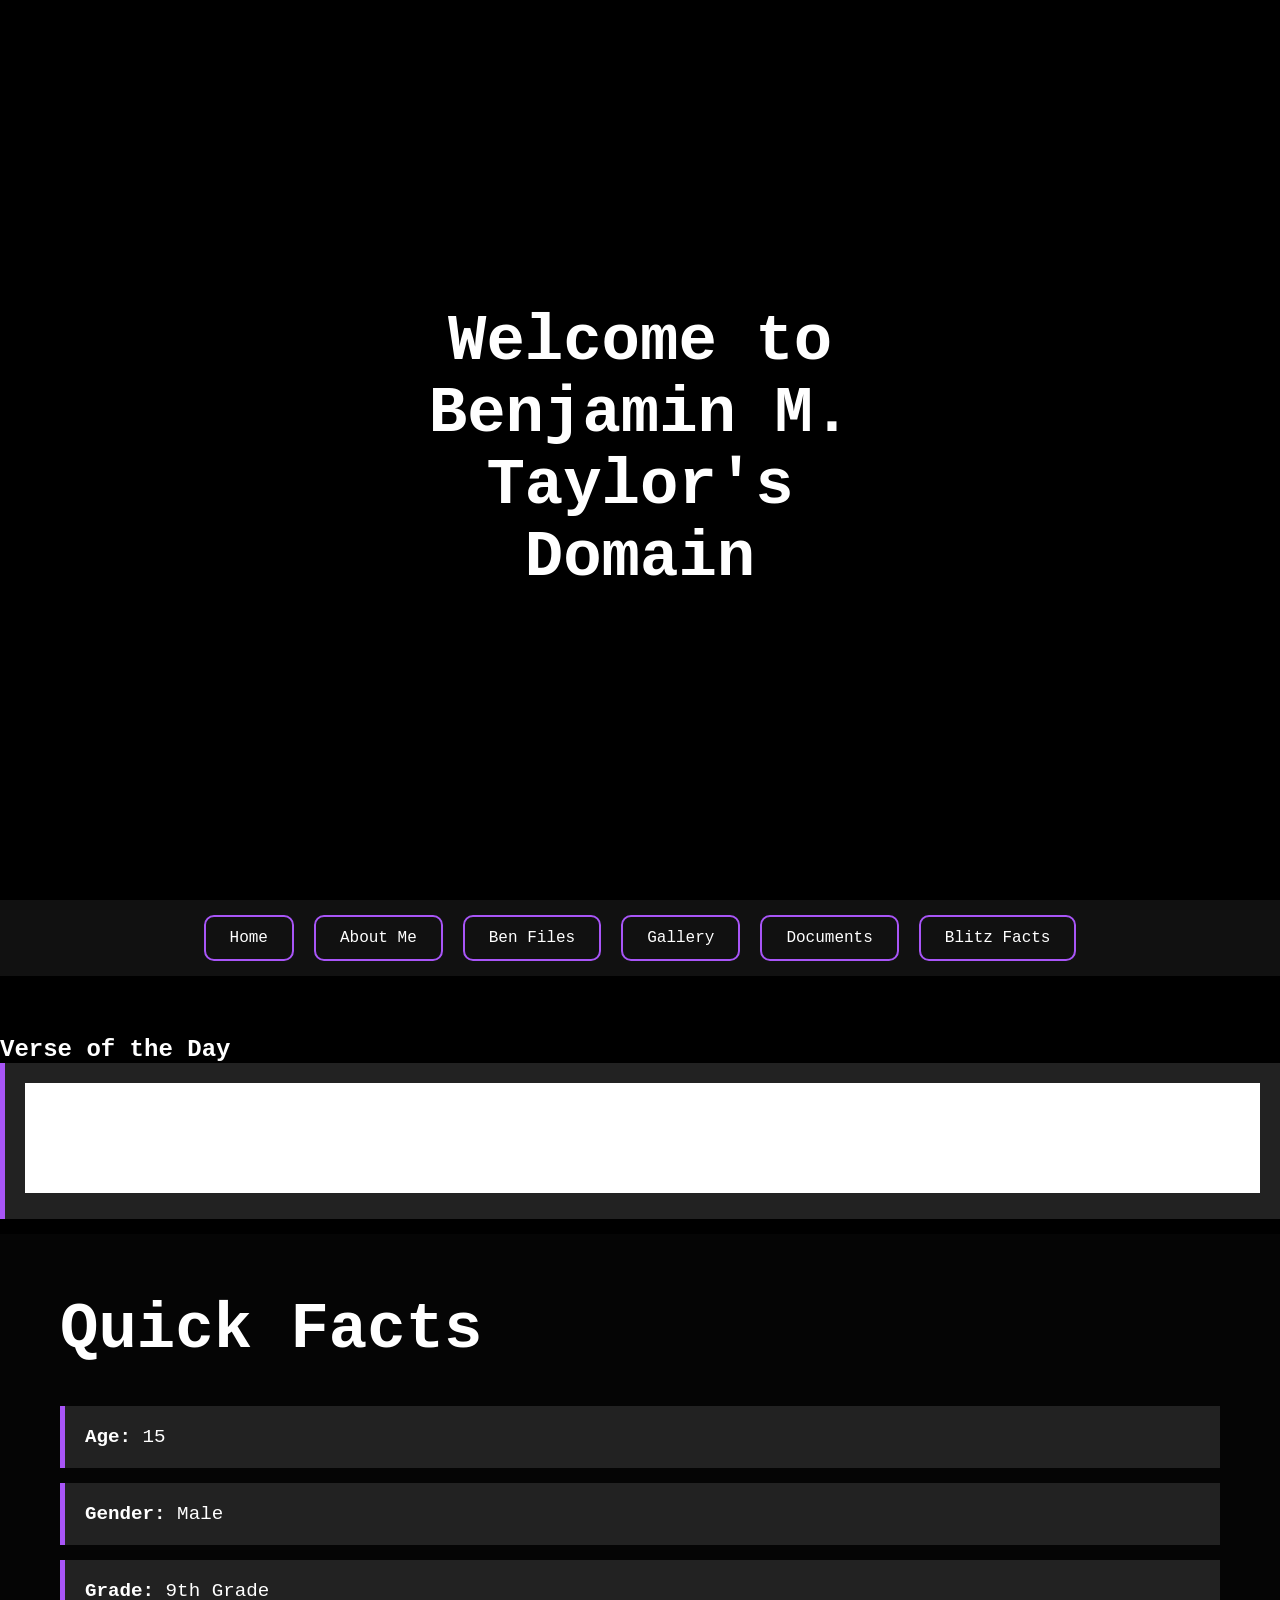
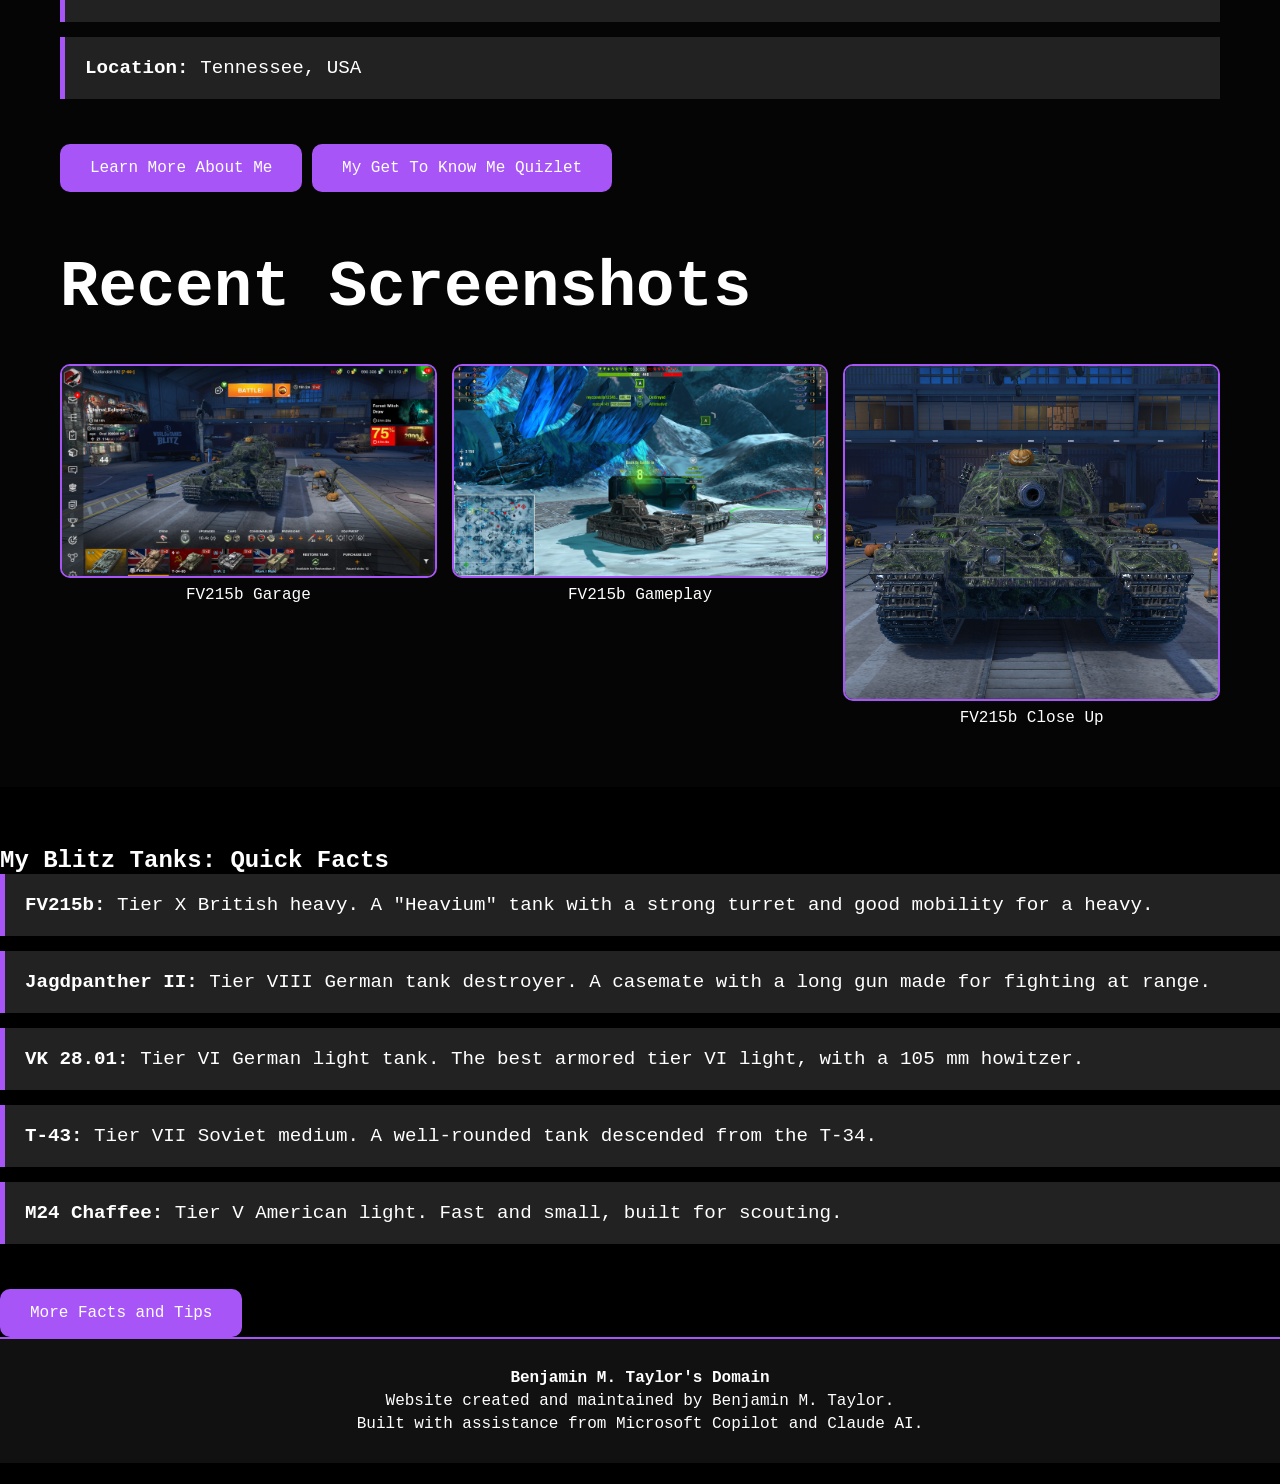
<file: index.html>
<!DOCTYPE html>
<html lang="en">
<head>
    <meta property="og:type" content="website">
<meta property="og:title" content="Benjamin M. Taylor's Domain">
<meta property="og:description" content="Welcome to my website! Aviation, gaming, my Stealth Alpha Force book series, and more.">
<meta property="og:url" content="https://flamefame296.github.io/">
<meta property="og:image" content="https://flamefame296.github.io/preview.png">
<meta name="twitter:card" content="summary_large_image">
    <meta charset="UTF-8">
    <meta name="viewport" content="width=device-width, initial-scale=1.0">
    <title>Benjamin M. Taylor's Domain</title>

<link rel="icon" type="image/png" href="favicon.png">
    
    <link rel="stylesheet" href="style.css">
</head>
<body>

 <section class="hero">

    <video autoplay muted loop playsinline id="bg-video">
        <source src="Domain.mp4" type="video/mp4">
    </video>

    <div class="overlay">
        <h1>Welcome to<br>Benjamin M. Taylor's Domain</h1>
    </div>

</section>

<nav class="navbar">
    <a href="index.html">Home</a>
    <a href="aboutme.html">About Me</a>
    <a href="benfiles.html">Ben Files</a>
    <a href="gallery.html">Gallery</a>
    <a href="Documents.html">Documents</a>
    <a href="Blitz_Facts_and_Tips.html">Blitz Facts</a>
</nav>
    <h2 style="margin-top:60px;">Verse of the Day</h2>
<div class="fact-box">
    <iframe
        src="https://search.biblegateway.com/votd/get/?format=html&version=NIV"
        style="width:100%; height:110px; border:0; background:#fff;"
        title="Bible Gateway Verse of the Day">
        View Verse of the Day
    </iframe>
</div>
    <section class="facts">

        <h2>Quick Facts</h2>

        <div class="fact-box">
            <strong>Age:</strong> 15
        </div>

        <div class="fact-box">
            <strong>Gender:</strong> Male
        </div>

        <div class="fact-box">
            <strong>Grade:</strong> 9th Grade
        </div>

        <div class="fact-box">
            <strong>Location:</strong> Tennessee, USA
        </div>

        <a class="about-button" href="aboutme.html">
            Learn More About Me
        </a>

 <a class="about-button" href="https://quizlet.com/1212696543/get-to-know-benjamin-m-taylor-flash-cards/?funnelUUID=0e22ae60-6f8d-4d98-90e1-a7be0c2a24ff" target="_blank" rel="noopener noreferrer">
            My Get To Know Me Quizlet
        </a>
        
<h2 style="margin-top:60px;">Recent Screenshots</h2>

<div class="photo-grid">

    <div class="photo-card">
        <img src="FV215b_Garage.png"
             alt="FV215b Garage Screenshot"
             width="600">

        <p>FV215b Garage</p>
    </div>

    <div class="photo-card">
        <img src="FV215b_Game1.png"
             alt="FV215b Gameplay Screenshot"
             width="600">

        <p>FV215b Gameplay</p>
    </div>
    
            <div class="photo-card">
        <img src="FV215b_Close_Up.png"
             alt="FV215b Close Up Screenshot"
             width="600">

          <p>FV215b Close Up</p>
      </div>   <!-- closes photo-card -->
  </div>       <!-- closes photo-grid -->
  </section>
        <h2 style="margin-top:60px;">My Blitz Tanks: Quick Facts</h2>

<div class="fact-box">
    <strong>FV215b:</strong> Tier X British heavy. A "Heavium" tank with a strong turret and good mobility for a heavy.
</div>

<div class="fact-box">
    <strong>Jagdpanther II:</strong> Tier VIII German tank destroyer. A casemate with a long gun made for fighting at range.
</div>

<div class="fact-box">
    <strong>VK 28.01:</strong> Tier VI German light tank. The best armored tier VI light, with a 105 mm howitzer.
</div>

<div class="fact-box">
    <strong>T-43:</strong> Tier VII Soviet medium. A well-rounded tank descended from the T-34.
</div>

<div class="fact-box">
    <strong>M24 Chaffee:</strong> Tier V American light. Fast and small, built for scouting.
</div>

<a class="about-button" href="Blitz_Facts_and_Tips.html">More Facts and Tips</a>
    </section>
<footer>
    <p><strong>Benjamin M. Taylor's Domain</strong></p>
    <p>Website created and maintained by Benjamin M. Taylor.</p>
    <p>Built with assistance from Microsoft Copilot and Claude AI.</p>
</footer>
</body>
</html>
</file>
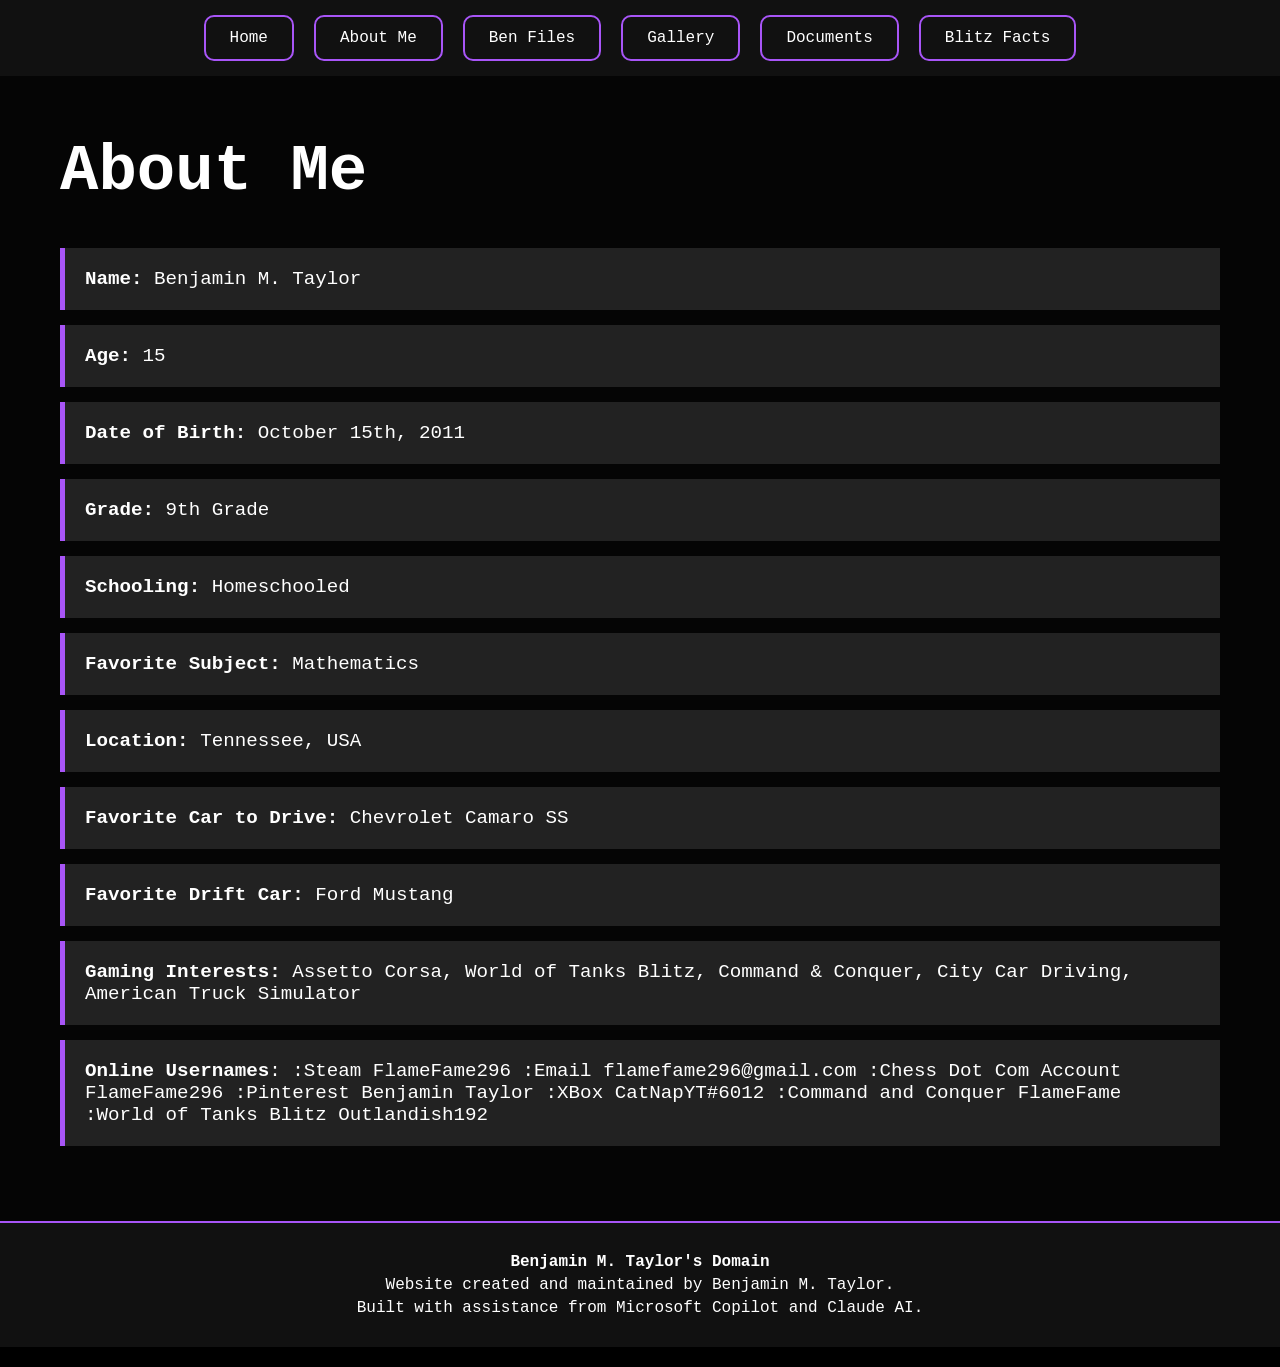
<file: aboutme.html>
<!DOCTYPE html>
<html lang="en">
<head>
    <meta property="og:type" content="website">
<meta property="og:title" content="Benjamin M. Taylor's Domain">
<meta property="og:description" content="Welcome to my website! Aviation, gaming, my Stealth Alpha Force book series, and more.">
<meta property="og:url" content="https://flamefame296.github.io/">
<meta property="og:image" content="https://flamefame296.github.io/preview.png">
<meta name="twitter:card" content="summary_large_image">
    <meta charset="UTF-8">
    <meta name="viewport" content="width=device-width, initial-scale=1.0">
    <title>About Benjamin</title>

<link rel="icon" type="image/png" href="favicon.png">
    
    <link rel="stylesheet" href="style.css">
</head>
<body>

<nav class="navbar">
    <a href="index.html">Home</a>
    <a href="aboutme.html">About Me</a>
    <a href="benfiles.html">Ben Files</a>
    <a href="gallery.html">Gallery</a>
    <a href="Documents.html">Documents</a>
    <a href="Blitz_Facts_and_Tips.html">Blitz Facts</a>
</nav>

    <section class="facts">

        <h2>About Me</h2>

        <div class="fact-box">
            <strong>Name:</strong> Benjamin M. Taylor
        </div>

        <div class="fact-box">
            <strong>Age:</strong> 15
        </div>

        <div class="fact-box">
            <strong>Date of Birth:</strong> October 15th, 2011
        </div>

        <div class="fact-box">
            <strong>Grade:</strong> 9th Grade
        </div>

        <div class="fact-box">
            <strong>Schooling:</strong> Homeschooled
        </div>

        <div class="fact-box">
            <strong>Favorite Subject:</strong> Mathematics
        </div>

        <div class="fact-box">
            <strong>Location:</strong> Tennessee, USA
        </div>

        <div class="fact-box">
            <strong>Favorite Car to Drive:</strong> Chevrolet Camaro SS
        </div>

        <div class="fact-box">
            <strong>Favorite Drift Car:</strong> Ford Mustang
        </div>

        <div class="fact-box">
            <strong>Gaming Interests:</strong>
            Assetto Corsa, World of Tanks Blitz,
            Command & Conquer, City Car Driving,
            American Truck Simulator
        </div>

        <div class="fact-box">
            <strong>Online Usernames</strong>:</strong> :Steam FlameFame296 :Email flamefame296@gmail.com :Chess Dot Com Account FlameFame296 :Pinterest Benjamin Taylor :XBox CatNapYT#6012 :Command and Conquer FlameFame :World of Tanks Blitz Outlandish192
        </div>
        
    </section>
<footer>
    <p><strong>Benjamin M. Taylor's Domain</strong></p>
    <p>Website created and maintained by Benjamin M. Taylor.</p>
    <p>Built with assistance from Microsoft Copilot and Claude AI.</p>
</footer>
</body>
</html>
</file>
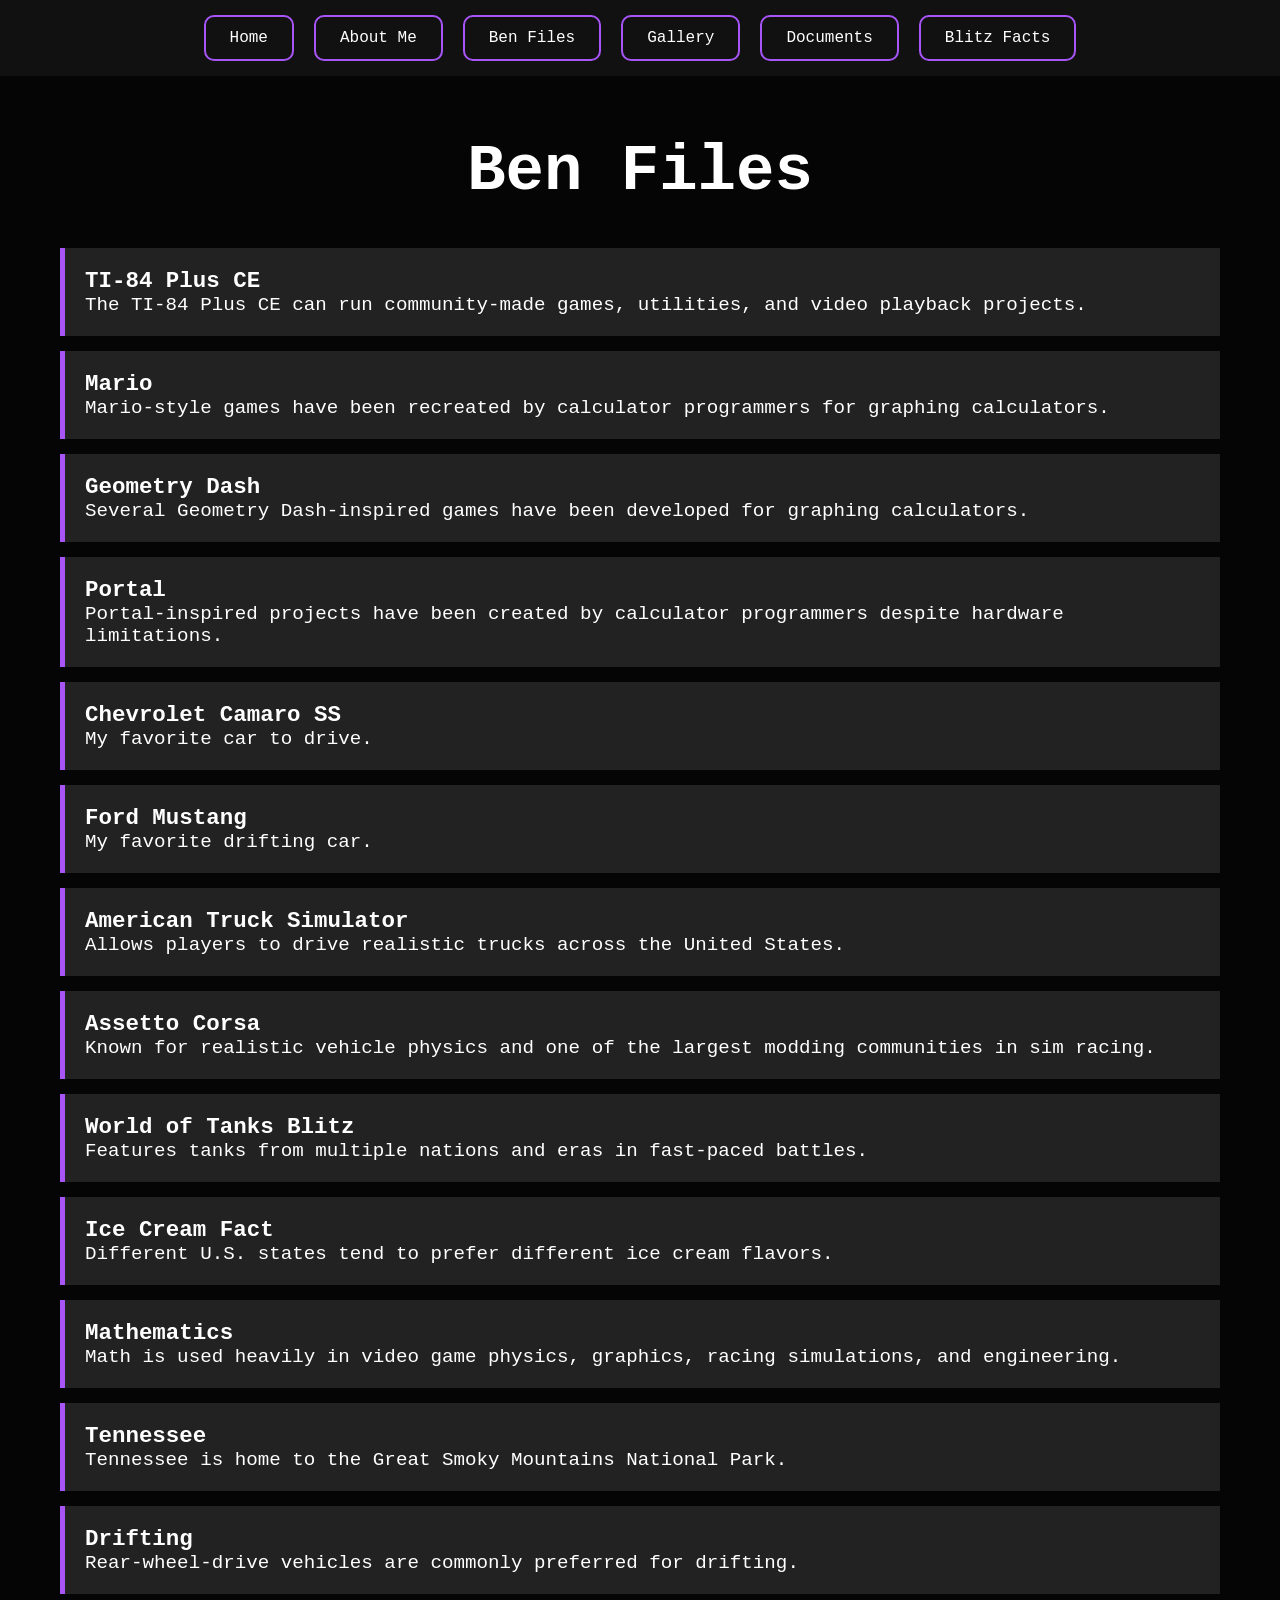
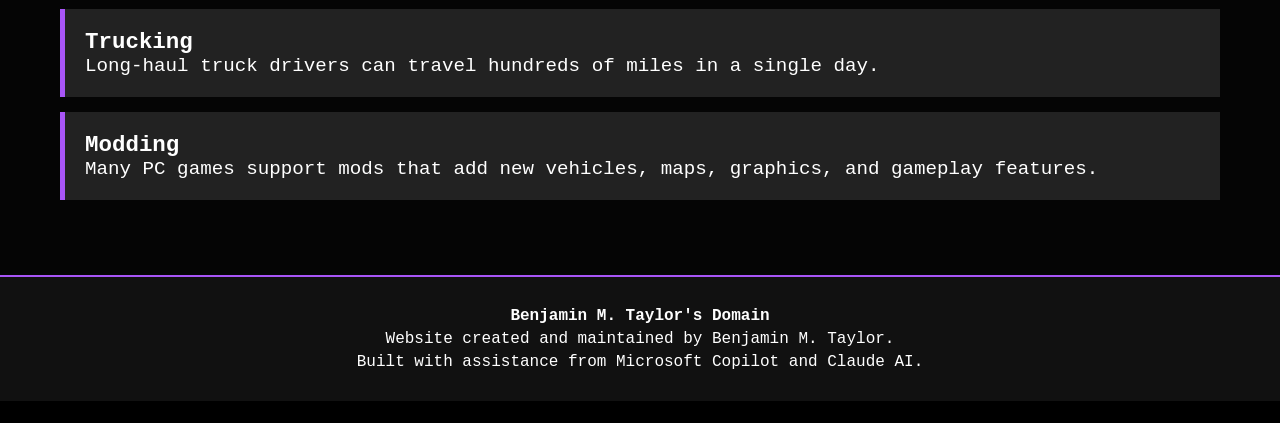
<file: benfiles.html>
<!DOCTYPE html>
<html lang="en">
<head>
    <meta property="og:type" content="website">
<meta property="og:title" content="Benjamin M. Taylor's Domain">
<meta property="og:description" content="Welcome to my website! Aviation, gaming, my Stealth Alpha Force book series, and more.">
<meta property="og:url" content="https://flamefame296.github.io/">
<meta property="og:image" content="https://flamefame296.github.io/preview.png">
<meta name="twitter:card" content="summary_large_image">
    <meta charset="UTF-8">
    <meta name="viewport" content="width=device-width, initial-scale=1.0">
    <title>Ben Files</title>

<link rel="icon" type="image/png" href="favicon.png">
    
    <link rel="stylesheet" href="style.css">
</head>
<body>

<nav class="navbar">
    <a href="index.html">Home</a>
    <a href="aboutme.html">About Me</a>
    <a href="benfiles.html">Ben Files</a>
    <a href="gallery.html">Gallery</a>
    <a href="Documents.html">Documents</a>
    <a href="Blitz_Facts_and_Tips.html">Blitz Facts</a>
</nav>

    <section class="facts">

        <h2 style="text-align:center;">Ben Files</h2>

        <div class="fact-box">
            <h3>TI-84 Plus CE</h3>
            <p>The TI-84 Plus CE can run community-made games, utilities, and video playback projects.</p>
        </div>

        <div class="fact-box">
            <h3>Mario</h3>
            <p>Mario-style games have been recreated by calculator programmers for graphing calculators.</p>
        </div>

        <div class="fact-box">
            <h3>Geometry Dash</h3>
            <p>Several Geometry Dash-inspired games have been developed for graphing calculators.</p>
        </div>

        <div class="fact-box">
            <h3>Portal</h3>
            <p>Portal-inspired projects have been created by calculator programmers despite hardware limitations.</p>
        </div>

        <div class="fact-box">
            <h3>Chevrolet Camaro SS</h3>
            <p>My favorite car to drive.</p>
        </div>

        <div class="fact-box">
            <h3>Ford Mustang</h3>
            <p>My favorite drifting car.</p>
        </div>

        <div class="fact-box">
            <h3>American Truck Simulator</h3>
            <p>Allows players to drive realistic trucks across the United States.</p>
        </div>

        <div class="fact-box">
            <h3>Assetto Corsa</h3>
            <p>Known for realistic vehicle physics and one of the largest modding communities in sim racing.</p>
        </div>

        <div class="fact-box">
            <h3>World of Tanks Blitz</h3>
            <p>Features tanks from multiple nations and eras in fast-paced battles.</p>
        </div>

        <div class="fact-box">
            <h3>Ice Cream Fact</h3>
            <p>Different U.S. states tend to prefer different ice cream flavors.</p>
        </div>

        <div class="fact-box">
            <h3>Mathematics</h3>
            <p>Math is used heavily in video game physics, graphics, racing simulations, and engineering.</p>
        </div>

        <div class="fact-box">
            <h3>Tennessee</h3>
            <p>Tennessee is home to the Great Smoky Mountains National Park.</p>
        </div>

        <div class="fact-box">
            <h3>Drifting</h3>
            <p>Rear-wheel-drive vehicles are commonly preferred for drifting.</p>
        </div>

        <div class="fact-box">
            <h3>Trucking</h3>
            <p>Long-haul truck drivers can travel hundreds of miles in a single day.</p>
        </div>

        <div class="fact-box">
            <h3>Modding</h3>
            <p>Many PC games support mods that add new vehicles, maps, graphics, and gameplay features.</p>
        </div>

    </section>
<footer>
    <p><strong>Benjamin M. Taylor's Domain</strong></p>
    <p>Website created and maintained by Benjamin M. Taylor.</p>
    <p>Built with assistance from Microsoft Copilot and Claude AI.</p>
</footer>
</body>
</file>
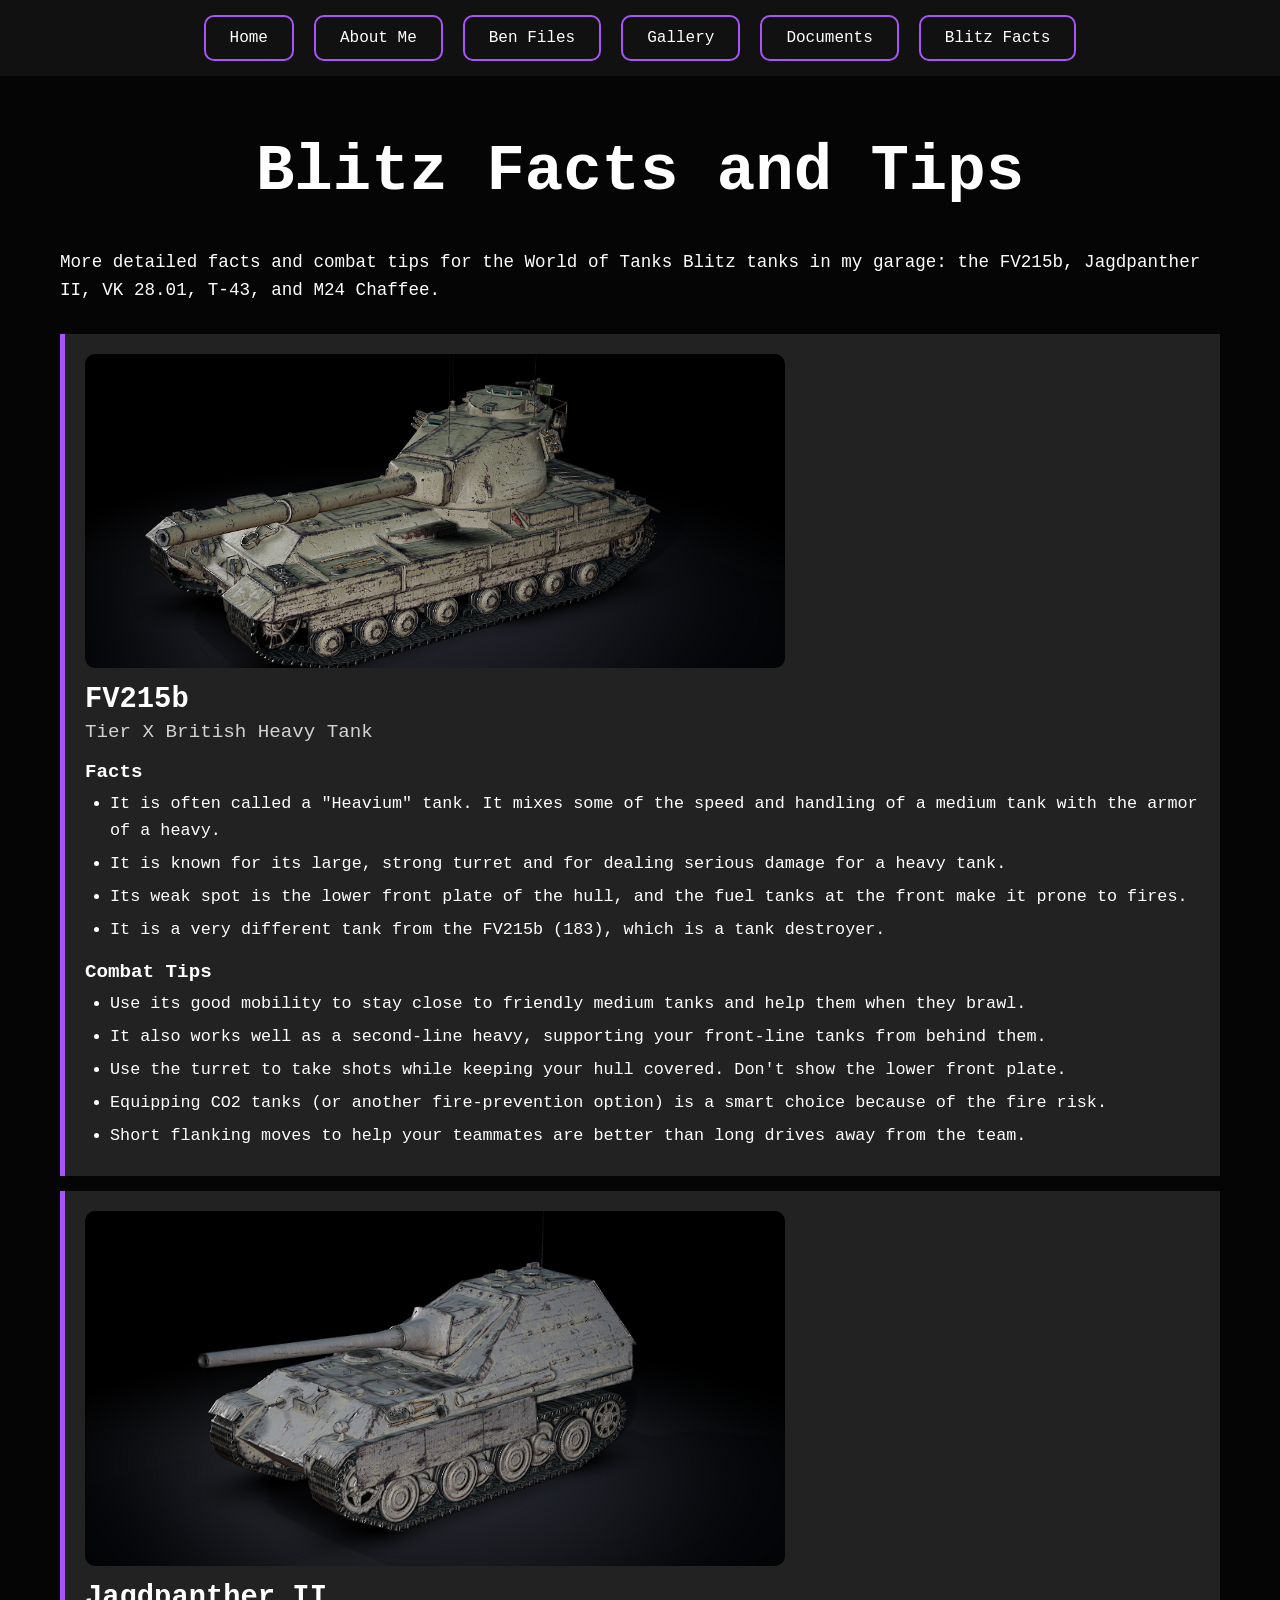
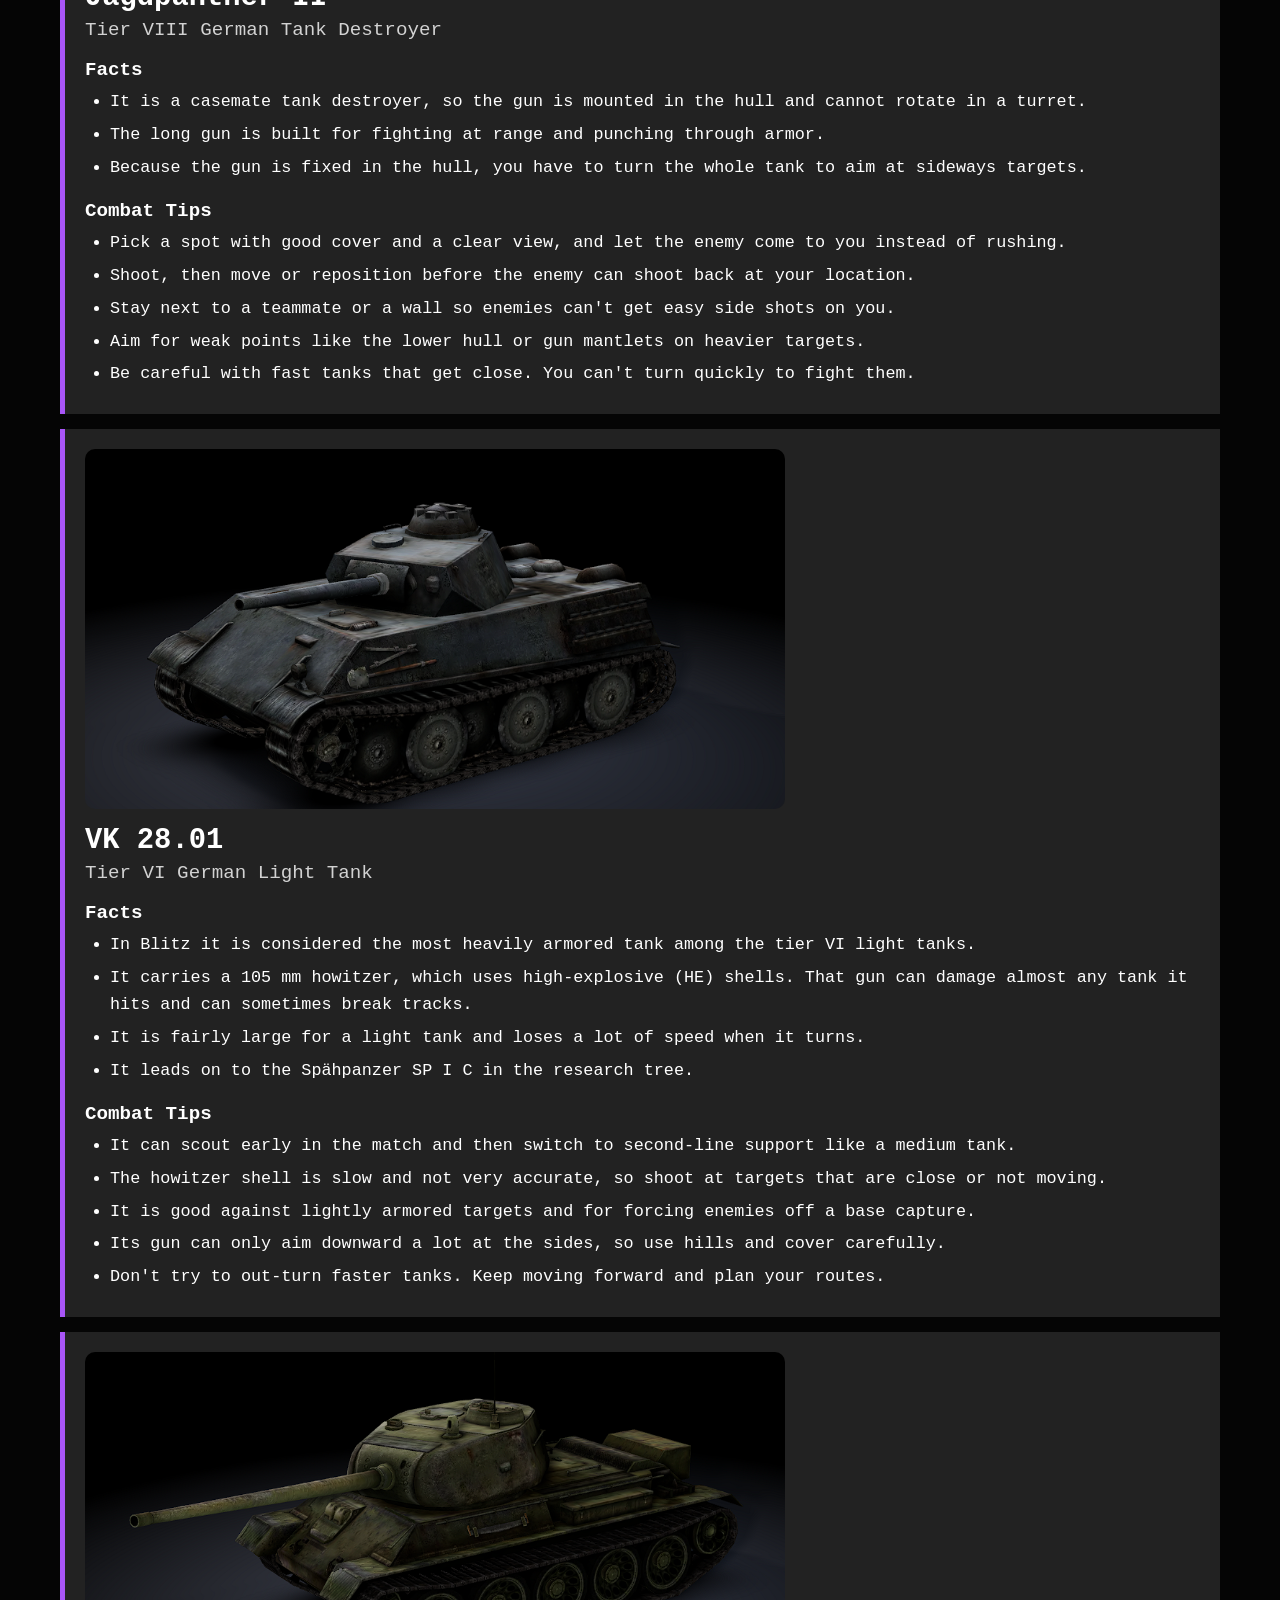
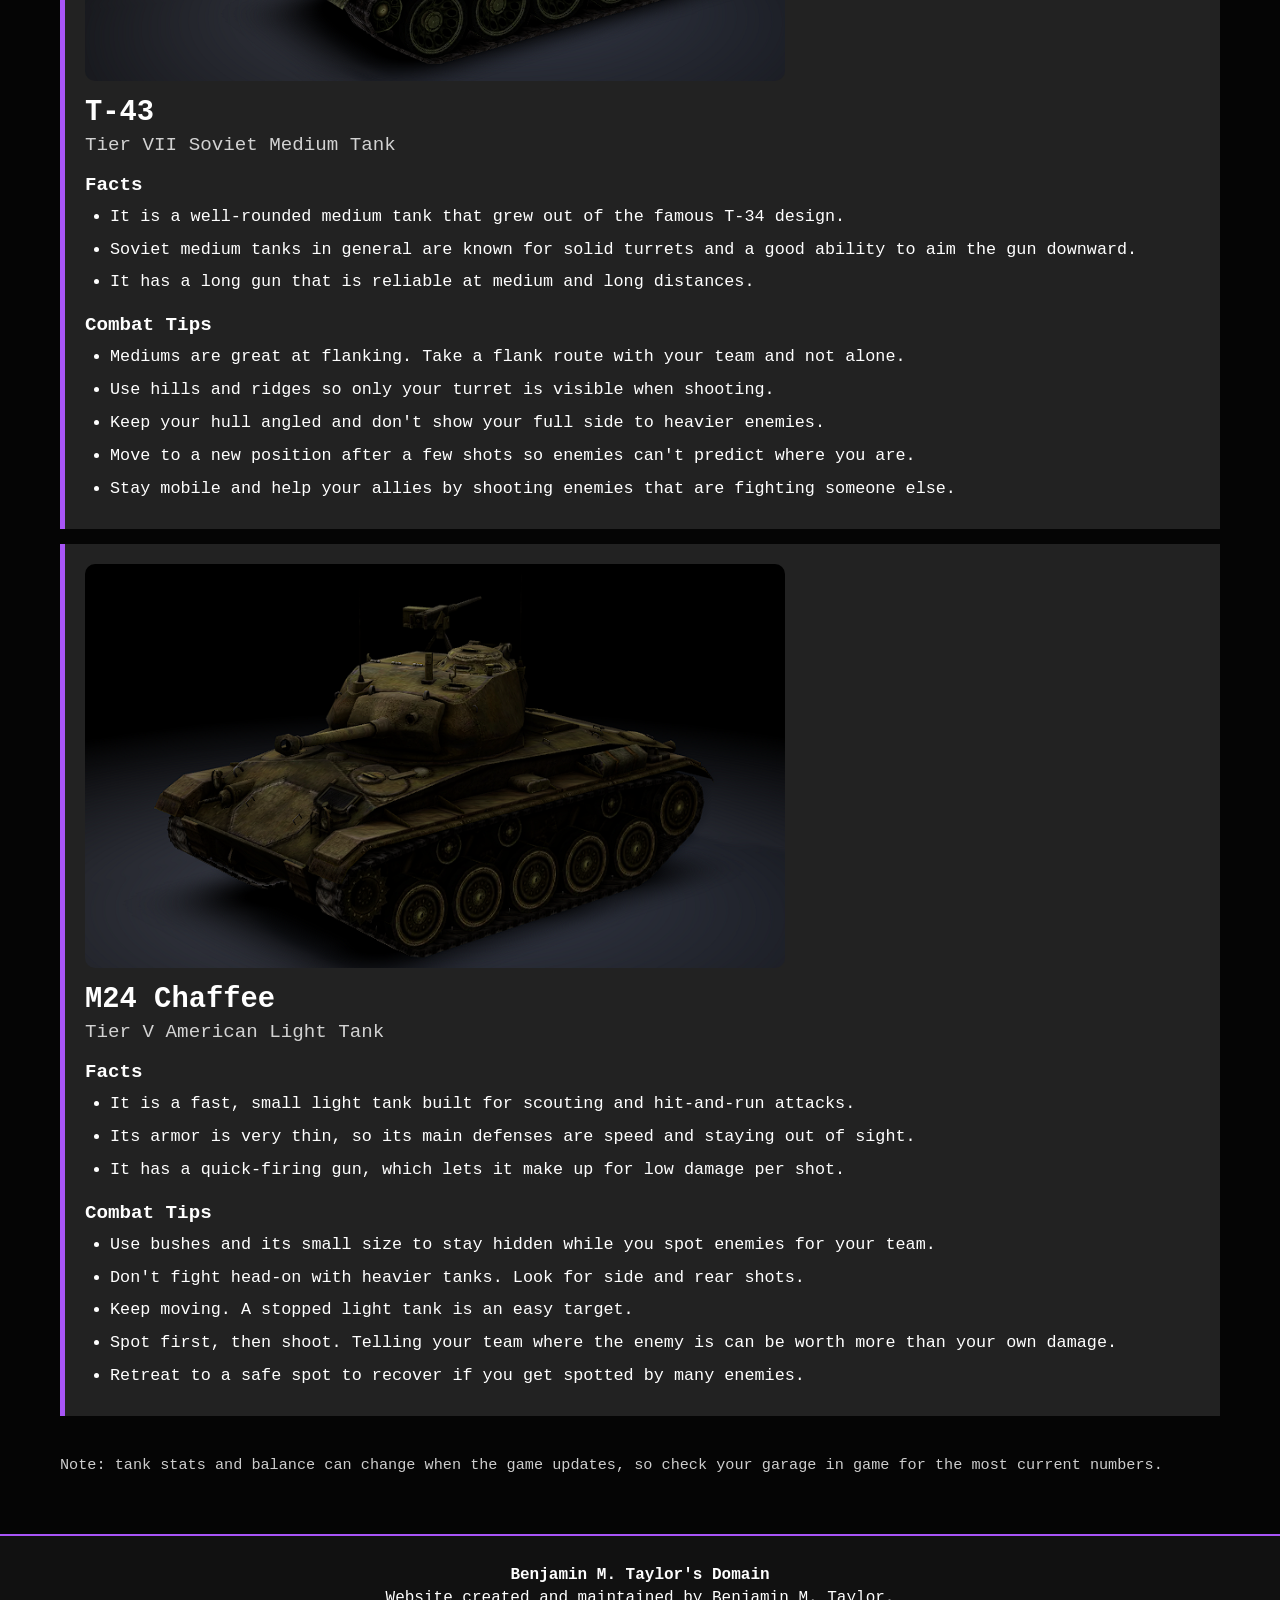
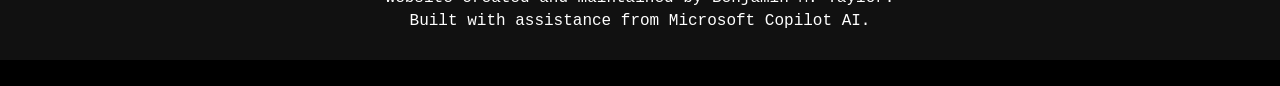
<file: Blitz_Facts_and_Tips.html>
<!DOCTYPE html>
<html lang="en">
<head>
    <meta charset="UTF-8">
    <meta name="viewport" content="width=device-width, initial-scale=1.0">
    <title>Blitz Facts and Tips</title>

<link rel="icon" type="image/png" href="favicon.png">

    <link rel="stylesheet" href="style.css">

    <style>
        .facts h2.page-title {
            text-align: center;
        }

        .intro {
            margin-bottom: 30px;
            font-size: 1.1rem;
            line-height: 1.6;
        }

        .tank-card h3 {
            font-size: 1.8rem;
            margin-bottom: 5px;
        }

        .tank-card .tank-type {
            margin-bottom: 15px;
            opacity: 0.8;
        }

        .tank-card h4 {
            margin-top: 18px;
            margin-bottom: 8px;
        }

        .tank-card img {
            width: 100%;
            max-width: 700px;
            height: auto;
            display: block;
            margin-bottom: 15px;
            border-radius: 10px;
        }

        .tank-card ul {
            margin-left: 25px;
            line-height: 1.6;
            font-size: 1.05rem;
        }

        .tank-card li {
            margin-bottom: 6px;
        }

        .note {
            margin-top: 40px;
            font-size: 0.95rem;
            opacity: 0.8;
        }

        @media (max-width: 768px) {
            .tank-card h3 {
                font-size: 1.4rem;
            }
        }
    </style>
</head>
<body>

<nav class="navbar">
    <a href="index.html">Home</a>
    <a href="aboutme.html">About Me</a>
    <a href="benfiles.html">Ben Files</a>
    <a href="gallery.html">Gallery</a>
    <a href="Documents.html">Documents</a>
    <a href="Blitz_Facts_and_Tips.html">Blitz Facts</a>
</nav>

    <section class="facts">

        <h2 class="page-title">Blitz Facts and Tips</h2>

        <p class="intro">
            More detailed facts and combat tips for the World of Tanks Blitz tanks in my garage:
            the FV215b, Jagdpanther II, VK 28.01, T-43, and M24 Chaffee.
        </p>

        <!-- FV215b -->
        <div class="fact-box tank-card">
            <img src="Blitz_Facts_and_Tips/FV215b.png" alt="FV215b">
            <h3>FV215b</h3>
            <p class="tank-type">Tier X British Heavy Tank</p>

            <h4>Facts</h4>
            <ul>
                <li>It is often called a "Heavium" tank. It mixes some of the speed and handling of a medium tank with the armor of a heavy.</li>
                <li>It is known for its large, strong turret and for dealing serious damage for a heavy tank.</li>
                <li>Its weak spot is the lower front plate of the hull, and the fuel tanks at the front make it prone to fires.</li>
                <li>It is a very different tank from the FV215b (183), which is a tank destroyer.</li>
            </ul>

            <h4>Combat Tips</h4>
            <ul>
                <li>Use its good mobility to stay close to friendly medium tanks and help them when they brawl.</li>
                <li>It also works well as a second-line heavy, supporting your front-line tanks from behind them.</li>
                <li>Use the turret to take shots while keeping your hull covered. Don't show the lower front plate.</li>
                <li>Equipping CO2 tanks (or another fire-prevention option) is a smart choice because of the fire risk.</li>
                <li>Short flanking moves to help your teammates are better than long drives away from the team.</li>
            </ul>
        </div>

        <!-- Jagdpanther II -->
        <div class="fact-box tank-card">
            <img src="Blitz_Facts_and_Tips/JPanther_II.png" alt="Jagdpanther II">
            <h3>Jagdpanther II</h3>
            <p class="tank-type">Tier VIII German Tank Destroyer</p>

            <h4>Facts</h4>
            <ul>
                <li>It is a casemate tank destroyer, so the gun is mounted in the hull and cannot rotate in a turret.</li>
                <li>The long gun is built for fighting at range and punching through armor.</li>
                <li>Because the gun is fixed in the hull, you have to turn the whole tank to aim at sideways targets.</li>
            </ul>

            <h4>Combat Tips</h4>
            <ul>
                <li>Pick a spot with good cover and a clear view, and let the enemy come to you instead of rushing.</li>
                <li>Shoot, then move or reposition before the enemy can shoot back at your location.</li>
                <li>Stay next to a teammate or a wall so enemies can't get easy side shots on you.</li>
                <li>Aim for weak points like the lower hull or gun mantlets on heavier targets.</li>
                <li>Be careful with fast tanks that get close. You can't turn quickly to fight them.</li>
            </ul>
        </div>

        <!-- VK 28.01 -->
        <div class="fact-box tank-card">
            <img src="Blitz_Facts_and_Tips/VK_28.01.png" alt="VK 28.01">
            <h3>VK 28.01</h3>
            <p class="tank-type">Tier VI German Light Tank</p>

            <h4>Facts</h4>
            <ul>
                <li>In Blitz it is considered the most heavily armored tank among the tier VI light tanks.</li>
                <li>It carries a 105 mm howitzer, which uses high-explosive (HE) shells. That gun can damage almost any tank it hits and can sometimes break tracks.</li>
                <li>It is fairly large for a light tank and loses a lot of speed when it turns.</li>
                <li>It leads on to the Spähpanzer SP I C in the research tree.</li>
            </ul>

            <h4>Combat Tips</h4>
            <ul>
                <li>It can scout early in the match and then switch to second-line support like a medium tank.</li>
                <li>The howitzer shell is slow and not very accurate, so shoot at targets that are close or not moving.</li>
                <li>It is good against lightly armored targets and for forcing enemies off a base capture.</li>
                <li>Its gun can only aim downward a lot at the sides, so use hills and cover carefully.</li>
                <li>Don't try to out-turn faster tanks. Keep moving forward and plan your routes.</li>
            </ul>
        </div>

        <!-- T-43 -->
        <div class="fact-box tank-card">
            <img src="Blitz_Facts_and_Tips/T-43.png" alt="T-43">
            <h3>T-43</h3>
            <p class="tank-type">Tier VII Soviet Medium Tank</p>

            <h4>Facts</h4>
            <ul>
                <li>It is a well-rounded medium tank that grew out of the famous T-34 design.</li>
                <li>Soviet medium tanks in general are known for solid turrets and a good ability to aim the gun downward.</li>
                <li>It has a long gun that is reliable at medium and long distances.</li>
            </ul>

            <h4>Combat Tips</h4>
            <ul>
                <li>Mediums are great at flanking. Take a flank route with your team and not alone.</li>
                <li>Use hills and ridges so only your turret is visible when shooting.</li>
                <li>Keep your hull angled and don't show your full side to heavier enemies.</li>
                <li>Move to a new position after a few shots so enemies can't predict where you are.</li>
                <li>Stay mobile and help your allies by shooting enemies that are fighting someone else.</li>
            </ul>
        </div>

        <!-- Chaffee -->
        <div class="fact-box tank-card">
            <img src="Blitz_Facts_and_Tips/Chaffee.png" alt="M24 Chaffee">
            <h3>M24 Chaffee</h3>
            <p class="tank-type">Tier V American Light Tank</p>

            <h4>Facts</h4>
            <ul>
                <li>It is a fast, small light tank built for scouting and hit-and-run attacks.</li>
                <li>Its armor is very thin, so its main defenses are speed and staying out of sight.</li>
                <li>It has a quick-firing gun, which lets it make up for low damage per shot.</li>
            </ul>

            <h4>Combat Tips</h4>
            <ul>
                <li>Use bushes and its small size to stay hidden while you spot enemies for your team.</li>
                <li>Don't fight head-on with heavier tanks. Look for side and rear shots.</li>
                <li>Keep moving. A stopped light tank is an easy target.</li>
                <li>Spot first, then shoot. Telling your team where the enemy is can be worth more than your own damage.</li>
                <li>Retreat to a safe spot to recover if you get spotted by many enemies.</li>
            </ul>
        </div>

        <p class="note">
            Note: tank stats and balance can change when the game updates, so check your garage in game for the most current numbers.
        </p>

    </section>
<footer>
    <p><strong>Benjamin M. Taylor's Domain</strong></p>
    <p>Website created and maintained by Benjamin M. Taylor.</p>
    <p>Built with assistance from Microsoft Copilot AI.</p>
</footer>
</body>
</html>
</file>
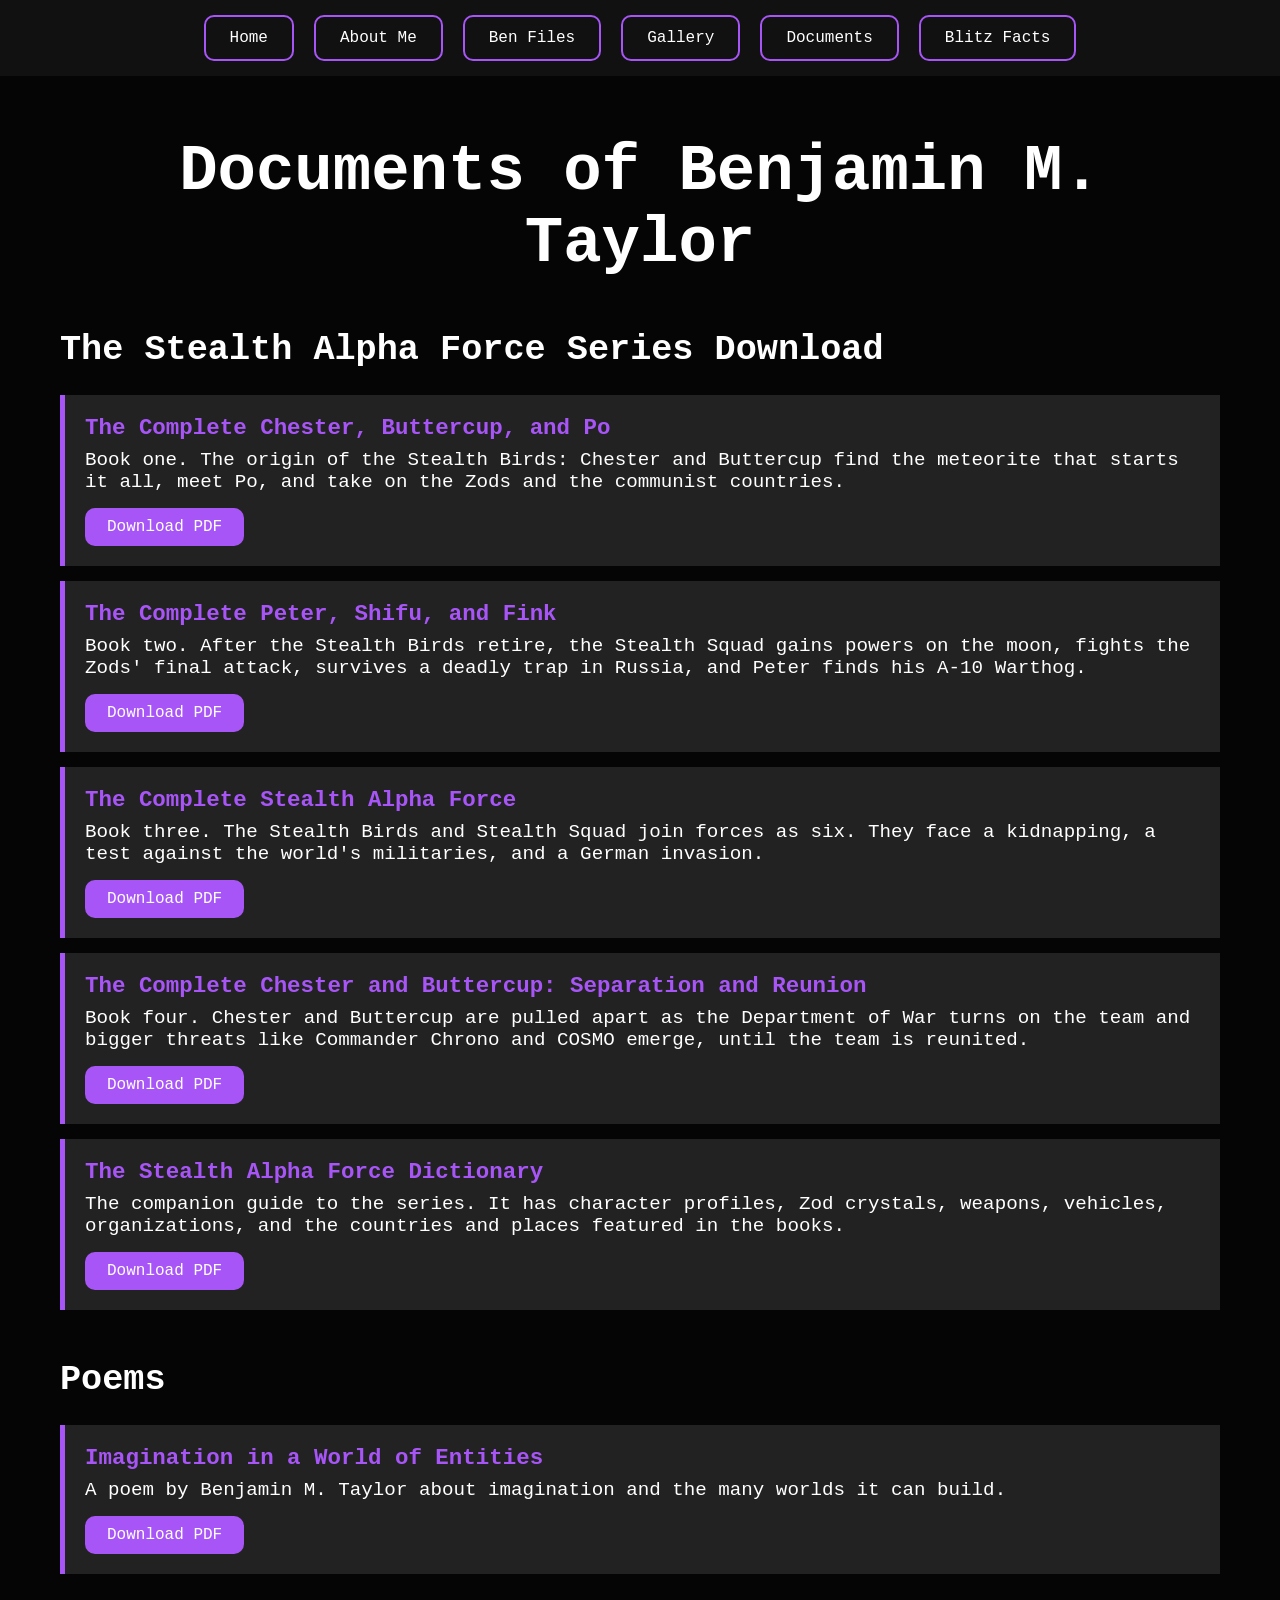
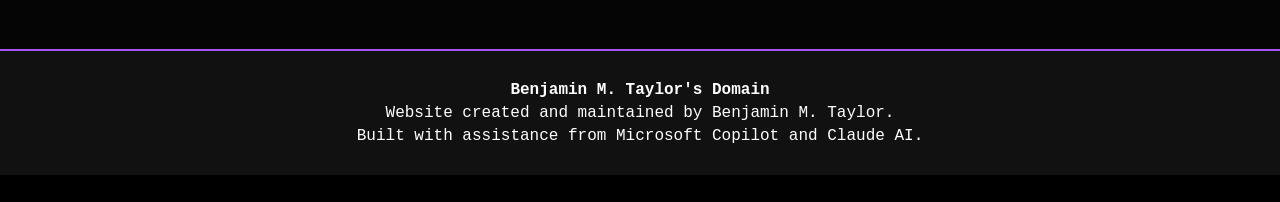
<file: Documents.html>
<!DOCTYPE html>
<html lang="en">
<head>
    <meta property="og:type" content="website">
<meta property="og:title" content="Benjamin M. Taylor's Domain">
<meta property="og:description" content="Welcome to my website! Aviation, gaming, my Stealth Alpha Force book series, and more.">
<meta property="og:url" content="https://flamefame296.github.io/">
<meta property="og:image" content="https://flamefame296.github.io/preview.png">
<meta name="twitter:card" content="summary_large_image">
    <meta charset="UTF-8">
    <meta name="viewport" content="width=device-width, initial-scale=1.0">
    <title>Documents</title>

<link rel="icon" type="image/png" href="favicon.png">

    <link rel="stylesheet" href="style.css">

    <style>
        .facts h2.section-title {
            font-size: 2.2rem;
            margin-top: 50px;
            margin-bottom: 25px;
        }

        .facts h2.page-title {
            text-align: center;
        }

        .doc-box h3 {
            margin-bottom: 8px;
            color: #a855f7;
        }

        .doc-box p {
            margin-bottom: 15px;
        }

        .download-button {
            display: inline-block;
            background: #a855f7;
            color: white;
            text-decoration: none;
            padding: 10px 22px;
            border-radius: 10px;
            font-size: 1rem;
            transition: 0.3s;
        }

        .download-button:hover {
            background: #0090bd;
        }

        @media (max-width: 768px) {
            .facts h2.section-title {
                font-size: 1.5rem;
            }
        }
    </style>
</head>
<body>

<nav class="navbar">
    <a href="index.html">Home</a>
    <a href="aboutme.html">About Me</a>
    <a href="benfiles.html">Ben Files</a>
    <a href="gallery.html">Gallery</a>
    <a href="Documents.html">Documents</a>
    <a href="Blitz_Facts_and_Tips.html">Blitz Facts</a>
</nav>

    <section class="facts">

        <h2 class="page-title">Documents of Benjamin M. Taylor</h2>

        <h2 class="section-title">The Stealth Alpha Force Series Download</h2>

        <div class="fact-box doc-box">
            <h3>The Complete Chester, Buttercup, and Po</h3>
            <p>Book one. The origin of the Stealth Birds: Chester and Buttercup find the meteorite that starts it all, meet Po, and take on the Zods and the communist countries.</p>
            <a class="download-button" href="The_Stealth_Alpha_Force_Series/The_Complete_Chester_Buttercup_and_Po.pdf" download>Download PDF</a>
        </div>

        <div class="fact-box doc-box">
            <h3>The Complete Peter, Shifu, and Fink</h3>
            <p>Book two. After the Stealth Birds retire, the Stealth Squad gains powers on the moon, fights the Zods' final attack, survives a deadly trap in Russia, and Peter finds his A-10 Warthog.</p>
            <a class="download-button" href="The_Stealth_Alpha_Force_Series/The_Complete_Peter_Shifu_and_Fink.pdf" download>Download PDF</a>
        </div>

        <div class="fact-box doc-box">
            <h3>The Complete Stealth Alpha Force</h3>
            <p>Book three. The Stealth Birds and Stealth Squad join forces as six. They face a kidnapping, a test against the world's militaries, and a German invasion.</p>
            <a class="download-button" href="The_Stealth_Alpha_Force_Series/The_Complete_Stealth_Alpha_Force.pdf" download>Download PDF</a>
        </div>

        <div class="fact-box doc-box">
            <h3>The Complete Chester and Buttercup: Separation and Reunion</h3>
            <p>Book four. Chester and Buttercup are pulled apart as the Department of War turns on the team and bigger threats like Commander Chrono and COSMO emerge, until the team is reunited.</p>
            <a class="download-button" href="The_Stealth_Alpha_Force_Series/The_Complete_Chester_and_Buttercup_Seperation_and_Reunion.pdf" download>Download PDF</a>
        </div>

        <div class="fact-box doc-box">
            <h3>The Stealth Alpha Force Dictionary</h3>
            <p>The companion guide to the series. It has character profiles, Zod crystals, weapons, vehicles, organizations, and the countries and places featured in the books.</p>
            <a class="download-button" href="The_Stealth_Alpha_Force_Series/The_Stealth_Alpha_Force_Dictionary.pdf" download>Download PDF</a>
        </div>

        <h2 class="section-title">Poems</h2>

        <div class="fact-box doc-box">
            <h3>Imagination in a World of Entities</h3>
            <p>A poem by Benjamin M. Taylor about imagination and the many worlds it can build.</p>
            <a class="download-button" href="Poems/Imagination_in_a_World_of_Entities.pdf" download>Download PDF</a>
        </div>

    </section>
<footer>
    <p><strong>Benjamin M. Taylor's Domain</strong></p>
    <p>Website created and maintained by Benjamin M. Taylor.</p>
    <p>Built with assistance from Microsoft Copilot and Claude AI.</p>
</footer>
</body>
</html>
</file>
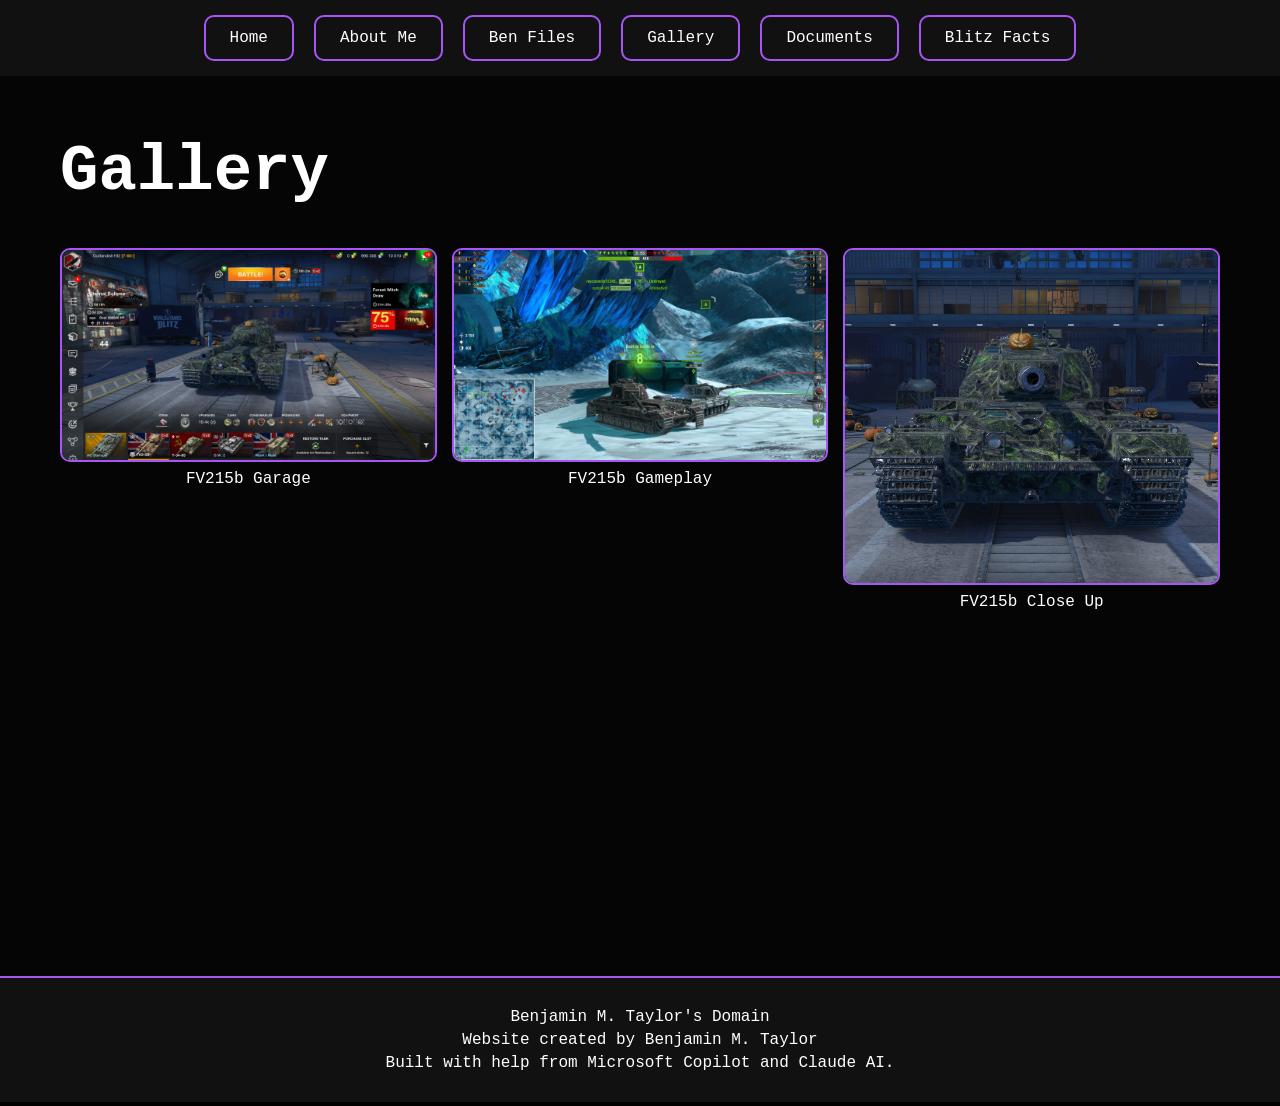
<file: gallery.html>
<!DOCTYPE html>
<html lang="en">
<head>
    <meta property="og:type" content="website">
<meta property="og:title" content="Benjamin M. Taylor's Domain">
<meta property="og:description" content="Welcome to my website! Aviation, gaming, my Stealth Alpha Force book series, and more.">
<meta property="og:url" content="https://flamefame296.github.io/">
<meta property="og:image" content="https://flamefame296.github.io/preview.png">
<meta name="twitter:card" content="summary_large_image">
    <meta charset="UTF-8">
    <meta name="viewport" content="width=device-width, initial-scale=1.0">
    <title>Gallery</title>

<link rel="icon" type="image/png" href="favicon.png">
    
    <link rel="stylesheet" href="style.css">
</head>
<body>

    <nav class="navbar">
        <a href="index.html">Home</a>
        <a href="aboutme.html">About Me</a>
        <a href="benfiles.html">Ben Files</a>
        <a href="gallery.html">Gallery</a>
        <a href="Documents.html">Documents</a>
        <a href="Blitz_Facts_and_Tips.html">Blitz Facts</a>
    </nav>

<section class="facts">

    <h2>Gallery</h2>

    <div class="photo-grid">

    <div class="photo-card">
        <img src="FV215b_Garage.png"
             alt="FV215b Garage Screenshot"
             width="600">

        <p>FV215b Garage</p>
    </div>

    <div class="photo-card">
        <img src="FV215b_Game1.png"
             alt="FV215b Gameplay Screenshot"
             width="600">

        <p>FV215b Gameplay</p>
    </div>

                    <div class="photo-card">
        <img src="FV215b_Close_Up.png"
             alt="FV215b Close Up Screenshot"
             width="600">

          <p>FV215b Close Up</p>
      </div>   <!-- closes photo-card -->
  </div>       <!-- closes photo-grid -->
  </section>
    
</section>
        <footer>
        <p>Benjamin M. Taylor's Domain</p>
        <p>Website created by Benjamin M. Taylor</p>
        <p>Built with help from Microsoft Copilot and Claude AI.</p>
    </footer>

</body>
</html>
</file>
<file: style.css>
/* RESET */

* {
    margin: 0;
    padding: 0;
    box-sizing: border-box;
}

/* BODY */

body {
font-family: "OCR A Extended", monospace;
    background-color: #000;
    color: white;

    overflow-x: hidden;
}

/* HERO VIDEO */

.hero {
    position: relative;
    height: 100vh;
    overflow: hidden;
}

#bg-video {
    position: absolute;
    width: 100%;
    height: 100%;
    object-fit: cover;
}

/* TITLE BOX */

.overlay {
    position: absolute;

    top: 50%;
    left: 50%;

    transform: translate(-50%, -50%);

    background: rgba(0,0,0,0.6);

    padding: 30px 60px;
    border-radius: 15px;

    text-align: center;
}

.overlay h1 {
    font-size: 4rem;
    color: white;
}

/* NAVBAR */

.navbar {
    position: sticky;
    top: 0;

    display: flex;
    justify-content: center;
    gap: 20px;

    background: #111;

    padding: 15px;

    z-index: 1000;
}

.navbar a {
    color: white;
    text-decoration: none;

    border: 2px solid #a855f7;

    padding: 12px 24px;

    border-radius: 10px;

    transition: 0.3s;
}

.navbar a:hover {
    background: #a855f7;
}

/* FACTS */

.facts {
    padding: 60px;
    min-height: 100vh;

    background: #050505;
}

.facts h2 {
    font-size: 4rem;
    margin-bottom: 40px;
}

.fact-box {
    background: #222;

    border-left: 5px solid #a855f7;

    padding: 20px;
    margin-bottom: 15px;

    font-size: 1.2rem;
}

.about-button {
    display: inline-block;

    margin-top: 30px;

    background: #a855f7;
    color: white;

    text-decoration: none;

    padding: 15px 30px;

    border-radius: 10px;
}
    /* GALLERY */
    
/* RECENT PHOTOS */

.photo-grid {
    display: grid;
    grid-template-columns: repeat(auto-fit, minmax(280px, 1fr));
    gap: 15px;
}

.photo-card img {
    width: 100%;
    height: auto;
    display: block;
    border-radius: 10px;
    border: 2px solid #a855f7;
}

.photo-card p {
    margin-top: 8px;
    text-align: center;
}

/* FOOTER */

footer {
    background: #111;

    border-top: 2px solid #a855f7;

    padding: 25px;

    text-align: center;

    color: white;
}

footer p {
    margin: 5px 0;
}
@media (max-width: 768px) {
    .facts {
        padding: 20px;
    }

    .facts h2 {
        font-size: 2rem;
    }

    .fact-box {
        font-size: 1rem;
    }

    .overlay {
        width: 90%;
        padding: 20px;
    }

    .overlay h1 {
        font-size: 1.8rem;
    }

    .navbar {
        flex-wrap: wrap;
        gap: 10px;
        padding: 10px;
    }

    .navbar a {
        padding: 8px 14px;
    }
}
</file>
